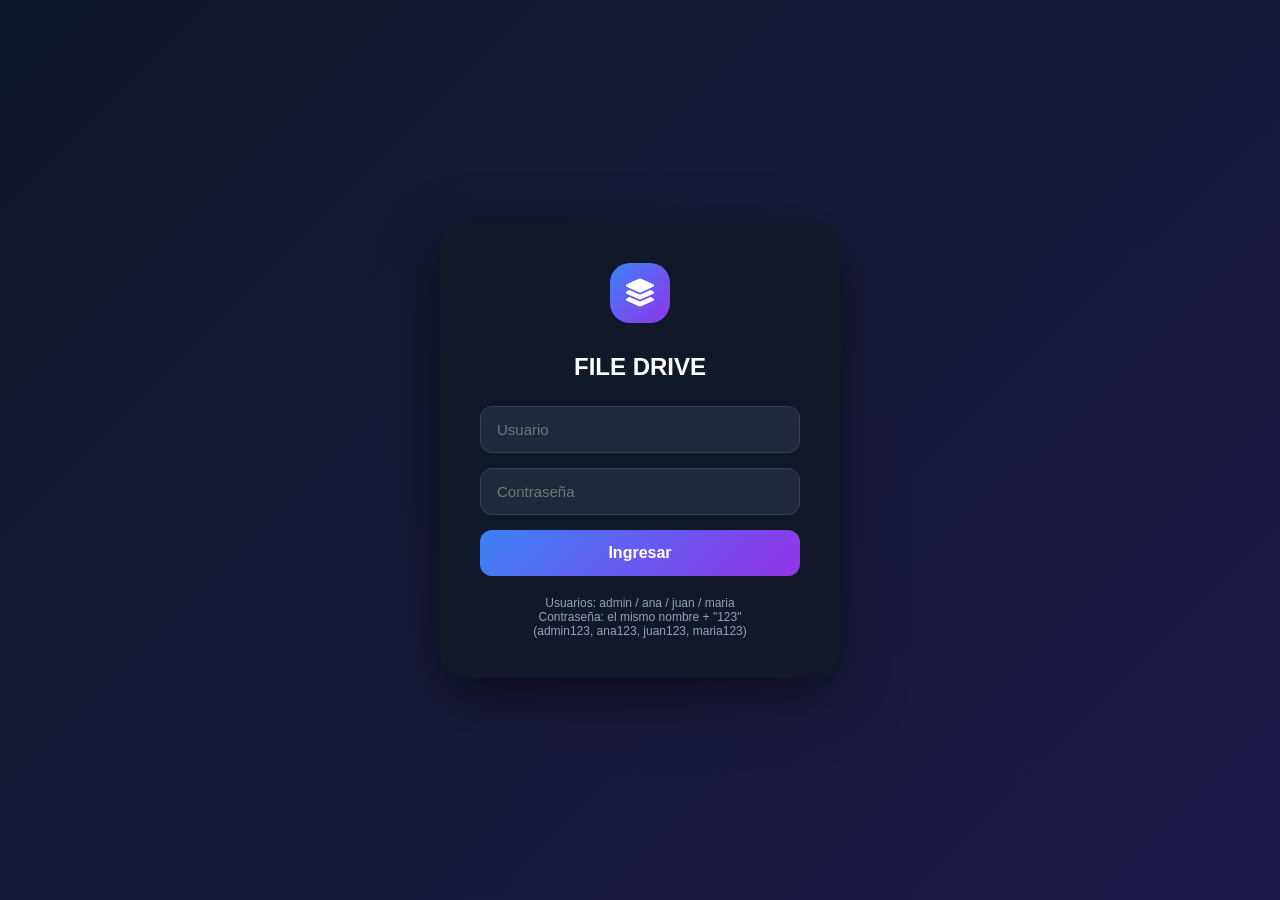
<file: frontend/index.html>
<!DOCTYPE html>
<html lang="es">

<head>

    <meta charset="UTF-8">

    <meta
        name="viewport"
        content="width=device-width, initial-scale=1.0"
    >

    <title>File Drive</title>

    <link
        rel="stylesheet"
        href="/frontend/style.css"
    >

    <link
        rel="stylesheet"
        href="https://cdnjs.cloudflare.com/ajax/libs/font-awesome/6.5.1/css/all.min.css"
    >

</head>

<body>

    <div class="app-layout">

        <!-- SIDEBAR -->

        <aside class="sidebar">

            <div>

                <!-- BRAND -->

                <div class="brand">

                    <div class="brand-icon">

                        <i class="fa-solid fa-layer-group"></i>

                    </div>

                    <div>

                        <h2>FILE DRIVE</h2>

                        <p>
                            Gestión de archivos local
                        </p>

                    </div>

                </div>

                <!-- CREATE DIRECTORY -->

                <button
                    class="create-btn"
                    id="new-folder-btn"
                >

                    <i class="fa-solid fa-plus"></i>

                    Nueva carpeta

                </button>

                <!-- MENU -->

                <nav class="menu">

                    <a
                        href="#"
                        class="active"
                        id="dashboard-view-btn"
                    >

                        <i class="fa-solid fa-folder-open"></i>

                        Archivos

                    </a>

                

                    
                </nav>

                <!-- DIRECTORY TREE -->

                <div id="directory-tree"></div>

            </div>

            <!-- STORAGE -->

            <div class="storage-card">

                <div class="storage-top">

                    <h3>Espacio usado</h3>

                    <span id="storage-percent">
                        0%
                    </span>

                </div>

                <div class="storage-bar">

                    <div
                        class="storage-fill"
                        id="storage-fill"
                    ></div>

                </div>

                <p id="storage-text">
                    0 GB de 10 GB utilizados
                </p>

            </div>

        </aside>

        <!-- MAIN -->

        <main class="main-content">

            <!-- TOPBAR -->

            <header class="topbar">

                <div>

                    <h1>Bienvenido</h1>

                    <p>
                        Gestiona todos tus archivos
                    </p>

                </div>

                <div class="top-actions">

                    <!-- SEARCH -->

                    <div class="search-box">

                        <i class="fa-solid fa-magnifying-glass"></i>

                        <input
                            type="text"
                            placeholder="Buscar archivos o tags..."
                        >

                    </div>

                    <!-- NOTIFICATIONS -->

            

                </div>

            </header>

            <!-- STATS -->

            <section class="stats-grid">

                <!-- RECENT FILES -->

                <div
                    class="stat-card blue-card"
                    id="recent-files-card"
                >

                    <div>

                        <p>Recientes</p>

                        <h2 id="recent-files-count">
                            0
                        </h2>

                    </div>

                    <i class="fa-regular fa-clock"></i>

                </div>

                <!-- DIRECTORIES -->

                <div
                    class="stat-card dark-card"
                    id="trash-card"
                >

                    <div>

                        <p>Papelera</p>

                        <h2 id="trash-count">
                            0
                        </h2>

                    </div>

                    <i class="fa-regular fa-trash"></i>

                </div>

                <!-- TOTAL SIZE -->

                <div class="stat-card purple-card">

                    <div>

                        <p>Almacenamiento</p>

                        <h2 id="storage-used-gb">
                            0 GB
                        </h2>

                    </div>

                    <i class="fa-solid fa-database"></i>

                </div>

            </section>

            <!-- TABLE SECTION -->

            <section class="table-section">

                <!-- BREADCRUMBS -->

                <div id="breadcrumbs"></div>

                <!-- HEADER -->

                <div class="section-header">

                    <h2>
                        Explorador de archivos
                    </h2>

                    <div class="header-actions">

                        <!-- UPLOAD -->

                        <label
                            class="upload-btn"
                            for="file-input"
                        >

                            <i class="fa-solid fa-upload"></i>

                            Subir archivo

                        </label>

                        <input
                            type="file"
                            id="file-input"
                            hidden
                        >

                        <!-- CREATE FILE -->

                        <button
                            class="upload-btn"
                            id="create-file-btn"
                        >

                            <i class="fa-solid fa-file-circle-plus"></i>

                            Crear archivo

                        </button>

                    </div>

                </div>

                <!-- TABLE -->

                <table class="data-table">

                    <thead>

                        <tr>

                            <th>Archivo</th>

                            <th>Tipo</th>

                            <th>Fecha</th>

                            <th>Tamaño</th>

                            <th>Acciones</th>

                        </tr>

                    </thead>

                    <tbody id="table-body"></tbody>

                </table>

            </section>

        </main>

    </div>

    <!-- TAGS MODAL -->

    <div class="modal" id="tags-modal">

        <div class="modal-content">

            <div class="modal-header">

                <h2>Editar etiquetas</h2>

                <button class="modal-close-btn" id="close-tags-modal">
                    <i class="fa-solid fa-times"></i>
                </button>

            </div>

            <div class="modal-body">

                <div class="tags-input-section">

                    <input
                        type="text"
                        id="tag-input"
                        placeholder="Agregar nueva etiqueta y presionar Enter"
                        class="tag-input"
                    >

                </div>

                <div class="tags-list" id="tags-list"></div>

            </div>

            <div class="modal-footer">

                <button class="btn-cancel" id="cancel-tags-btn">
                    Cancelar
                </button>

                <button class="btn-save" id="save-tags-btn">
                    Guardar
                </button>

            </div>

        </div>

    </div>

    <!-- TRASH MODAL -->

    <div class="modal" id="trash-modal">

        <div class="modal-content modal-lg">

            <div class="modal-header">

                <h2><i class="fa-regular fa-trash-can"></i> Papelera</h2>

                <button class="modal-close-btn" id="close-trash-modal">
                    <i class="fa-solid fa-times"></i>
                </button>

            </div>

            <div class="modal-body">

                <div id="trash-items-list">
                    <div class="loading">Cargando...</div>
                </div>

            </div>

            <div class="modal-footer">

                <button class="btn-cancel" id="empty-trash-btn">
                    <i class="fa-regular fa-trash-can"></i> Vaciar papelera
                </button>

                <button class="btn-save" id="close-trash-btn">Cerrar</button>

            </div>

        </div>

    </div>

    <script src="/frontend/main.js"></script>

</body>

</html>
</file>
<file: frontend/style.css>
*{
    margin:0;
    padding:0;
    box-sizing:border-box;
    font-family:'Segoe UI',sans-serif;
}

body{
    background:#0f172a;
    color:white;
}

.app-layout{
    display:flex;
    min-height:100vh;
}

/* SIDEBAR */

.sidebar{
    width:280px;
    background:#111827;
    padding:30px;
    display:flex;
    flex-direction:column;
    justify-content:space-between;
}

.brand{
    display:flex;
    align-items:center;
    gap:15px;
    margin-bottom:30px;
}

.brand-icon{
    width:55px;
    height:55px;
    border-radius:18px;
    background:linear-gradient(135deg,#3b82f6,#9333ea);
    display:flex;
    justify-content:center;
    align-items:center;
    font-size:22px;
}

.brand p{
    color:#94a3b8;
}

.create-btn{
    position: relative;
    overflow: hidden;
    width:100%;
    padding:15px;
    border:none;
    border-radius:15px;
    background:linear-gradient(135deg,#3b82f6,#9333ea);
    color:white;
    font-weight:bold;
    font-size:15px;
    cursor:pointer;
    margin-bottom:30px;
    transition: transform 0.3s ease, box-shadow 0.3s ease, filter 0.3s ease;
}

.create-btn:hover{
    transform: translateY(-4px) scale(1.02);
    box-shadow: 0 10px 25px rgba(59,130,246,0.35), 0 0 30px rgba(147,51,234,0.25);
    filter: brightness(1.08);
}

.create-btn:active{
    transform: scale(0.97);
}

.create-btn::before{
    content:"";
    position:absolute;
    top:0;
    left:-120%;
    width:100%;
    height:100%;
    background:linear-gradient(120deg, transparent, rgba(255,255,255,0.25), transparent);
    transition:0.7s;
}

.create-btn:hover::before{
    left:120%;
}

.create-btn i{
    margin-right:8px;
    transition: transform 0.3s ease;
}

.create-btn:hover i{
    transform: rotate(90deg) scale(1.15);
}

.menu{
    display:flex;
    flex-direction:column;
    gap:10px;
}

.menu a{
    text-decoration:none;
    color:#cbd5e1;
    padding:15px;
    border-radius:14px;
    transition:.3s;
}

.menu a:hover,
.menu .active{
    background:#1e293b;
}

.storage-card{
    background:#1e293b;
    padding:20px;
    border-radius:20px;
}

.storage-top{
    display:flex;
    justify-content:space-between;
    margin-bottom:10px;
}

.storage-bar{
    width:100%;
    height:10px;
    background:#334155;
    border-radius:20px;
    overflow:hidden;
    margin-bottom:10px;
}

.storage-fill{
    width:1%;
    height:100%;
    background:linear-gradient(90deg,#3b82f6,#9333ea);
}

/* MAIN */

.main-content{
    flex:1;
    padding:35px;
}

/* TOPBAR */

.topbar{
    display:flex;
    justify-content:space-between;
    align-items:center;
    margin-bottom:35px;
}

.topbar p{
    color:#94a3b8;
    margin-top:5px;
}

.top-actions{
    display:flex;
    align-items:center;
    gap:15px;
}

.search-box{
    background:#1e293b;
    padding:14px 18px;
    border-radius:16px;
    width:320px;
    display:flex;
    align-items:center;
    gap:10px;
}

.search-box input{
    background:transparent;
    border:none;
    outline:none;
    color:white;
    width:100%;
}

/* STATS */

.stats-grid{
    display:grid;
    grid-template-columns:repeat(auto-fit,minmax(250px,1fr));
    gap:20px;
    margin-bottom:35px;
}

.stat-card{
    padding:30px;
    border-radius:24px;
    display:flex;
    justify-content:space-between;
    align-items:center;
    position: relative;
    overflow: hidden;
    cursor: pointer;
    transition: transform 0.35s ease, box-shadow 0.35s ease, filter 0.35s ease;
}

.stat-card:hover{
    transform: translateY(-10px) scale(1.03);
    box-shadow: 0 10px 30px rgba(0,0,0,0.35), 0 0 25px rgba(255,255,255,0.08);
    filter: brightness(1.08);
}

.stat-card::before{
    content: "";
    position: absolute;
    top: 0;
    left: -150%;
    width: 80%;
    height: 100%;
    background: linear-gradient(120deg, transparent, rgba(255,255,255,0.22), transparent);
    transform: skewX(-20deg);
    transition: 0.8s;
}

.stat-card:hover::before{
    left: 180%;
}

.stat-card i{
    font-size:35px;
    transition: transform 0.4s ease, opacity 0.3s ease;
}

.stat-card:hover i{
    transform: scale(1.25) rotate(-8deg);
    opacity: 1;
}

.stat-card h2{
    transition: transform 0.3s ease, letter-spacing 0.3s ease;
}

.stat-card:hover h2{
    transform: scale(1.08);
    letter-spacing: 1px;
}

.blue-card{
    background:linear-gradient(135deg,#2563eb,#60a5fa);
}

.dark-card{
    background:linear-gradient(135deg,#1e293b,#334155);
}

.purple-card{
    background:linear-gradient(135deg,#7c3aed,#a855f7);
}

/* TABLE */

.table-section{
    background:#111827;
    padding:25px;
    border-radius:24px;
}

.section-header{
    display:flex;
    justify-content:space-between;
    align-items:center;
    margin-bottom:20px;
}

.upload-btn{
    position: relative;
    overflow: hidden;
    display: inline-flex;
    align-items: center;
    justify-content: center;
    gap: 8px;
    border: none;
    padding: 12px 18px;
    border-radius: 14px;
    background: linear-gradient(135deg,#3b82f6,#9333ea);
    color: white;
    cursor: pointer;
    font-weight: bold;
    transition: transform 0.3s ease, box-shadow 0.3s ease, filter 0.3s ease;
}

.upload-btn:hover{
    transform: translateY(-4px) scale(1.03);
    box-shadow: 0 10px 25px rgba(59,130,246,0.35), 0 0 30px rgba(147,51,234,0.25);
    filter: brightness(1.08);
}

.upload-btn:active{
    transform: scale(0.96);
}

.upload-btn::before{
    content:"";
    position:absolute;
    top:0;
    left:-120%;
    width:100%;
    height:100%;
    background:linear-gradient(120deg, transparent, rgba(255,255,255,0.25), transparent);
    transition:0.7s;
}

.upload-btn:hover::before{
    left:120%;
}

.upload-btn i{
    margin-right:8px;
    transition: transform 0.4s ease;
}

.upload-btn:hover i{
    transform: translateY(-3px) scale(1.15);
}

table{
    width:100%;
    border-collapse:collapse;
}

th,
td{
    padding:18px;
    text-align:left;
}

th{
    color:#94a3b8;
}

tr{
    border-bottom:1px solid #1e293b;
}

.file-info{
    display:flex;
    align-items:center;
    gap:15px;
}

.file-icon{
    width:45px;
    height:45px;
    border-radius:14px;
    background:#1e293b;
    display:flex;
    justify-content:center;
    align-items:center;
}

.file-info-column{
    display:flex;
    flex-direction:column;
    gap:6px;
}

.tags-container{
    display:flex;
    flex-wrap:wrap;
    gap:6px;
    margin-left:60px;
}

.tag-badge{
    padding:4px 10px;
    border-radius:999px;
    background:#1e293b;
    border:1px solid #334155;
    color:#60a5fa;
    font-size:12px;
    font-weight:600;
}

/* BOTONES DE ACCIÓN EN TABLA */
.rename-directory-btn,
.delete-directory-btn,
.edit-tags-btn,
.rename-file-btn,
.delete-file-btn,
.download-file-btn,
.preview-file-btn,
.share-file-btn {
    padding: 6px 12px;
    margin: 2px 3px;
    border: none;
    border-radius: 6px;
    font-size: 12px;
    font-weight: 500;
    cursor: pointer;
    transition: all 0.2s ease;
    display: inline-flex;
    align-items: center;
    gap: 4px;
}

/* Renombrar */
.rename-directory-btn,
.rename-file-btn {
    background: linear-gradient(135deg, #3b82f6, #2563eb);
    color: white;
}
.rename-directory-btn:hover,
.rename-file-btn:hover {
    background: linear-gradient(135deg, #2563eb, #1d4ed8);
    transform: translateY(-2px);
    box-shadow: 0 4px 12px rgba(59,130,246,0.4);
}

/* Eliminar */
.delete-directory-btn,
.delete-file-btn {
    background: linear-gradient(135deg, #ef4444, #dc2626);
    color: white;
}
.delete-directory-btn:hover,
.delete-file-btn:hover {
    background: linear-gradient(135deg, #dc2626, #b91c1c);
    transform: translateY(-2px);
    box-shadow: 0 4px 12px rgba(239,68,68,0.4);
}

/* Tags */
.edit-tags-btn {
    background: linear-gradient(135deg, #8b5cf6, #7c3aed);
    color: white;
}
.edit-tags-btn:hover {
    background: linear-gradient(135deg, #7c3aed, #6d28d9);
    transform: translateY(-2px);
    box-shadow: 0 4px 12px rgba(139,92,246,0.4);
}

/* Descargar */
.download-file-btn {
    background: linear-gradient(135deg, #10b981, #059669);
    color: white;
}
.download-file-btn:hover {
    background: linear-gradient(135deg, #059669, #047857);
    transform: translateY(-2px);
    box-shadow: 0 4px 12px rgba(16,185,129,0.4);
}

/* Vista previa */
.preview-file-btn {
    background: linear-gradient(135deg, #f59e0b, #d97706);
    color: white;
}
.preview-file-btn:hover {
    background: linear-gradient(135deg, #d97706, #b45309);
    transform: translateY(-2px);
    box-shadow: 0 4px 12px rgba(245,158,11,0.4);
}

/* Compartir */
.share-file-btn {
    background: linear-gradient(135deg, #06b6d4, #0891b2);
    color: white;
}
.share-file-btn:hover {
    background: linear-gradient(135deg, #0891b2, #0e7490);
    transform: translateY(-2px);
    box-shadow: 0 4px 12px rgba(6,182,212,0.4);
}

/* Efecto clic */
.rename-directory-btn:active,
.delete-directory-btn:active,
.edit-tags-btn:active,
.rename-file-btn:active,
.delete-file-btn:active,
.download-file-btn:active,
.preview-file-btn:active,
.share-file-btn:active {
    transform: translateY(0px);
}

/* MODAL */
.modal {
    display: none;
    position: fixed;
    z-index: 1000;
    left: 0;
    top: 0;
    width: 100%;
    height: 100%;
    background-color: rgba(0, 0, 0, 0.6);
}

.modal.show {
    display: flex;
    justify-content: center;
    align-items: center;
}

.modal-content {
    background: #1f2937;
    border-radius: 12px;
    width: 90%;
    max-width: 500px;
    box-shadow: 0 20px 60px rgba(0, 0, 0, 0.5);
    overflow: hidden;
}

.modal-header {
    display: flex;
    justify-content: space-between;
    align-items: center;
    padding: 20px;
    border-bottom: 1px solid #374151;
}

.modal-header h2 {
    font-size: 18px;
    font-weight: 600;
}

.modal-close-btn {
    background: none;
    border: none;
    color: #9ca3af;
    font-size: 20px;
    cursor: pointer;
    transition: color 0.2s;
}

.modal-close-btn:hover {
    color: #ffffff;
}

.modal-body {
    padding: 20px;
}

.tags-input-section {
    margin-bottom: 20px;
}

.tag-input {
    width: 100%;
    padding: 10px 12px;
    border: 1px solid #374151;
    border-radius: 6px;
    background: #111827;
    color: #ffffff;
    font-size: 14px;
    outline: none;
    transition: border-color 0.2s;
}

.tag-input:focus {
    border-color: #3b82f6;
}

.tags-list {
    display: flex;
    flex-wrap: wrap;
    gap: 8px;
}

.tag-item {
    display: flex;
    align-items: center;
    gap: 8px;
    padding: 8px 12px;
    background: #374151;
    border-radius: 20px;
    font-size: 13px;
}

.tag-remove-btn {
    background: none;
    border: none;
    color: #ef4444;
    cursor: pointer;
    font-size: 14px;
    transition: color 0.2s;
}

.tag-remove-btn:hover {
    color: #fca5a5;
}

.modal-footer {
    display: flex;
    justify-content: flex-end;
    gap: 10px;
    padding: 15px 20px;
    border-top: 1px solid #374151;
}

.btn-cancel,
.btn-save {
    padding: 8px 16px;
    border: none;
    border-radius: 6px;
    font-size: 14px;
    font-weight: 500;
    cursor: pointer;
    transition: all 0.2s;
}

.btn-cancel {
    background: #374151;
    color: #ffffff;
}

.btn-cancel:hover {
    background: #4b5563;
}

.btn-save {
    background: #3b82f6;
    color: #ffffff;
}

.btn-save:hover {
    background: #2563eb;
}

/* TRASH MODAL */
.modal-lg {
    max-width: 800px;
    width: 90%;
}

.trash-item {
    display: flex;
    justify-content: space-between;
    align-items: center;
    padding: 15px;
    border-bottom: 1px solid #374151;
    background: #111827;
    border-radius: 8px;
    margin-bottom: 10px;
}

.trash-item-info {
    flex: 1;
}

.trash-item-name {
    font-weight: bold;
    font-size: 16px;
}

.trash-item-path {
    font-size: 12px;
    color: #94a3b8;
    margin-top: 4px;
}

.trash-item-date {
    font-size: 12px;
    color: #60a5fa;
    margin-top: 4px;
}

.trash-item-actions {
    display: flex;
    gap: 10px;
}

.restore-btn {
    background: #22c55e;
    color: white;
    border: none;
    padding: 6px 12px;
    border-radius: 6px;
    cursor: pointer;
}

.permanent-delete-btn {
    background: #ef4444;
    color: white;
    border: none;
    padding: 6px 12px;
    border-radius: 6px;
    cursor: pointer;
}

.loading {
    text-align: center;
    padding: 40px;
    color: #94a3b8;
}

.empty-trash-btn {
    background: #ef4444 !important;
}

/* RESPONSIVE */
@media(max-width:1000px){
    .sidebar{
        display:none;
    }
    .topbar{
        flex-direction:column;
        gap:20px;
        align-items:flex-start;
    }
    .search-box{
        width:100%;
    }
}
</file>
